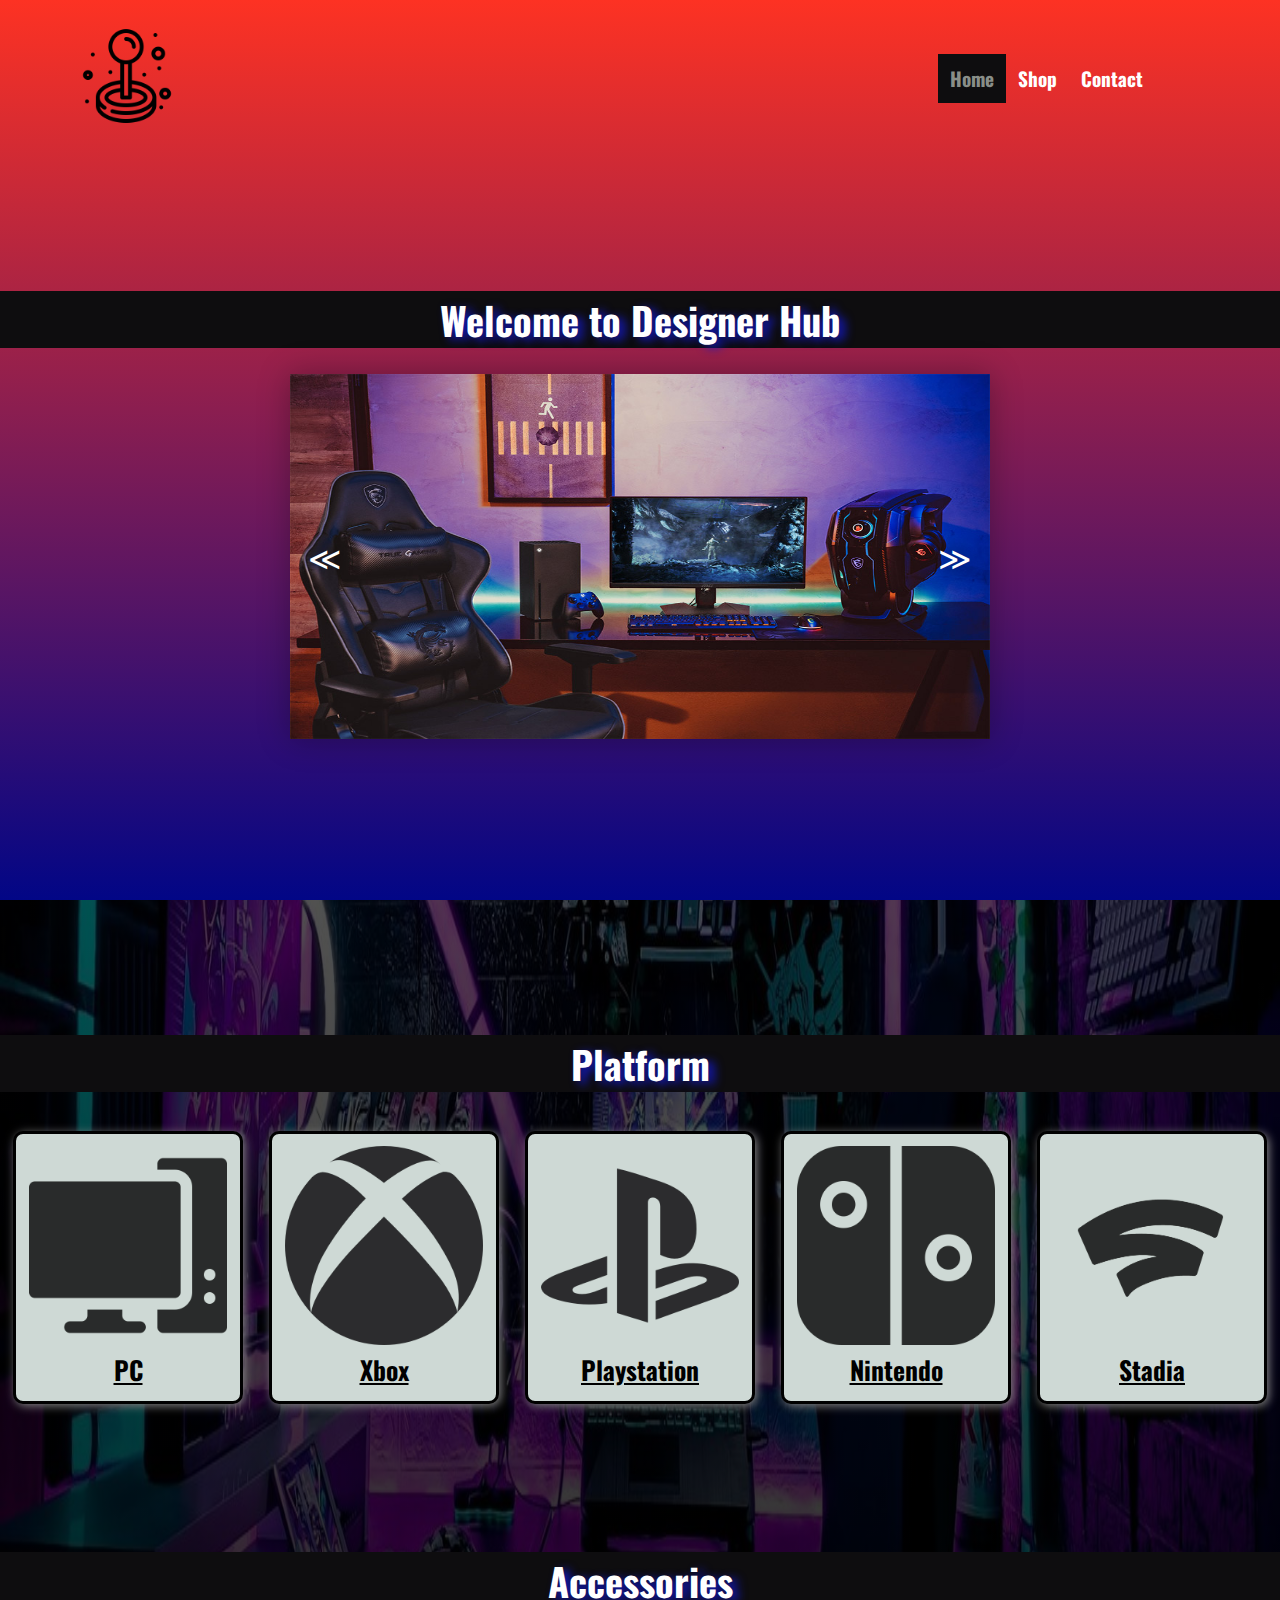
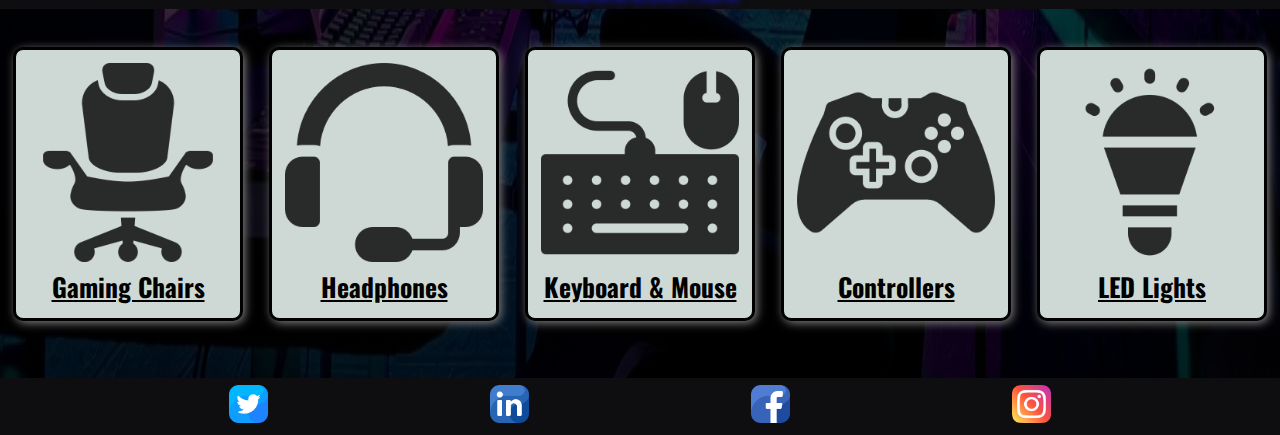
<file: index.html>
<!DOCTYPE html>
<html lang="en">
  <head>
    <meta charset="UTF-8" />
    <meta http-equiv="X-UA-Compatible" content="IE=edge" />
    <meta name="viewport" content="width=device-width, initial-scale=1.0" />
    <link rel="stylesheet" href="nav.css" />
    <link rel="stylesheet" href="cards.css" />
    <!-- <link rel="stylesheet" href="footer.css" /> -->
    <link
      rel="stylesheet"
      href="https://cdnjs.cloudflare.com/ajax/libs/font-awesome/4.7.0/css/font-awesome.min.css"
    />

    <title>Home</title>
  </head>
  <body>
    <header>
      <!-- Nav Bar -->
      <nav id="nav">
        <a href="index.html"
          ><img class="img" src="images/joystick.png" alt="Snack"
        /></a>
        <article class="navbar" id="topnavbar">
          <a href=""></a>
          <a href=""></a>
          <a href="contact.html">Contact</a>
          <a href="shop.html">Shop</a>
          <a href="index.html" class="active">Home</a>
          <a href="javascript:void(0);" class="icon" onclick="menu()">
            <i class="fa fa-bars"></i>
          </a>
        </article>
      </nav>
      <!-- Sliders -->
      <h1 class="title">Welcome to Designer Hub</h1>
      <section class="slide_container">
        <main class="slides">
          <article id="slider">
            <ul id="slideWrap">
              <li><img src="images-items/gamingsetup1.jpeg" alt="" /></li>
              <li><img src="images-items/pcsetup1.jpeg" alt="" /></li>
              <li><img src="images-items/Controllerd2.jpeg" alt="" /></li>
              <li><img src="images-items/headphones1.jpeg" alt="" /></li>
              <li><img src="images-items/key1.webp" alt="" /></li>
            </ul>
            <a id="prev" href="#">&#8810;</a>
            <a id="next" href="#">&#8811;</a>
          </article>
        </main>
      </section>
    </header>
    <!-- Shop Links -->
    <section class="bg">
      <h1 class="title">Platform</h1>
      <main class="cart">
        <article class="part">
          <div class="card">
            <div class="itempic">
              <a href="shop.html"><img src="images/pc.png" alt="PC" /></a>
            </div>
            <div class="itemtitle">PC</div>
          </div>

          <div class="card">
            <div class="itempic">
              <a href="shop.html"><img src="images/xbox.png" alt="Xbox" /></a>
            </div>
            <div class="itemtitle">Xbox</div>
          </div>

          <div class="card">
            <div class="itempic">
              <a href="shop.html"
                ><img src="images/playstation.png" alt="Playstation"
              /></a>
            </div>
            <div class="itemtitle">Playstation</div>
          </div>

          <div class="card">
            <div class="itempic">
              <a href="shop.html"
                ><img src="images/nintendo.png" alt="Nintendo"
              /></a>
            </div>
            <div class="itemtitle">Nintendo</div>
          </div>

          <div class="card">
            <div class="itempic">
              <a href="shop.html"
                ><img src="images/stadia.png" alt="Stadia"
              /></a>
            </div>
            <div class="itemtitle">Stadia</div>
          </div>
        </article>
      </main>
    </section>
    <section>
      <h1 class="title">Accessories</h1>
      <div class="cart">
        <div class="part">
          <div class="card">
            <div class="itempic">
              <a href="shop.html"
                ><img src="images/chair.png" alt="Gaming_Chairs"
              /></a>
            </div>
            <div class="itemtitle">Gaming Chairs</div>
          </div>

          <div class="card">
            <div class="itempic">
              <a href="shop.html"
                ><img src="images/headphones.png" alt="Headphones"
              /></a>
            </div>
            <div class="itemtitle">Headphones</div>
          </div>

          <div class="card">
            <div class="itempic">
              <a href="shop.html"
                ><img src="images/electric-keyboard.png" alt="Keyboard_&_Mouse"
              /></a>
            </div>
            <div class="itemtitle">Keyboard & Mouse</div>
          </div>

          <div class="card">
            <div class="itempic">
              <a href="shop.html"
                ><img src="images/game-controller.png" alt="Controllers"
              /></a>
            </div>
            <div class="itemtitle">Controllers</div>
          </div>

          <div class="card">
            <div class="itempic">
              <a href="shop.html"
                ><img src="images/lightbulb.png" alt="LED"
              /></a>
            </div>
            <div class="itemtitle">LED Lights</div>
          </div>
        </div>
      </div>
    </section>
    <!-- Footer -->
    <footer>
      <article class="footerimg">
        <a href="http://www.twitter.com"
          ><img src="Imgs/twitter.png" alt="twitter"
        /></a>
      </article>
      <article class="footerimg">
        <a href="http://www.linkedin.com"
          ><img src="Imgs/linkedin.png" alt="linkedin"
        /></a>
      </article>
      <article class="footerimg">
        <a href="http://www.facebook.com"
          ><img src="Imgs/facebook.png" alt="facebook"
        /></a>
      </article>
      <article class="footerimg">
        <a href="http://www.instagram.com"
          ><img src="Imgs/instagram.png" alt="instagram"
        /></a>
      </article>
    </footer>
    <script src="script.js"></script>
  </body>
</html>
</file>
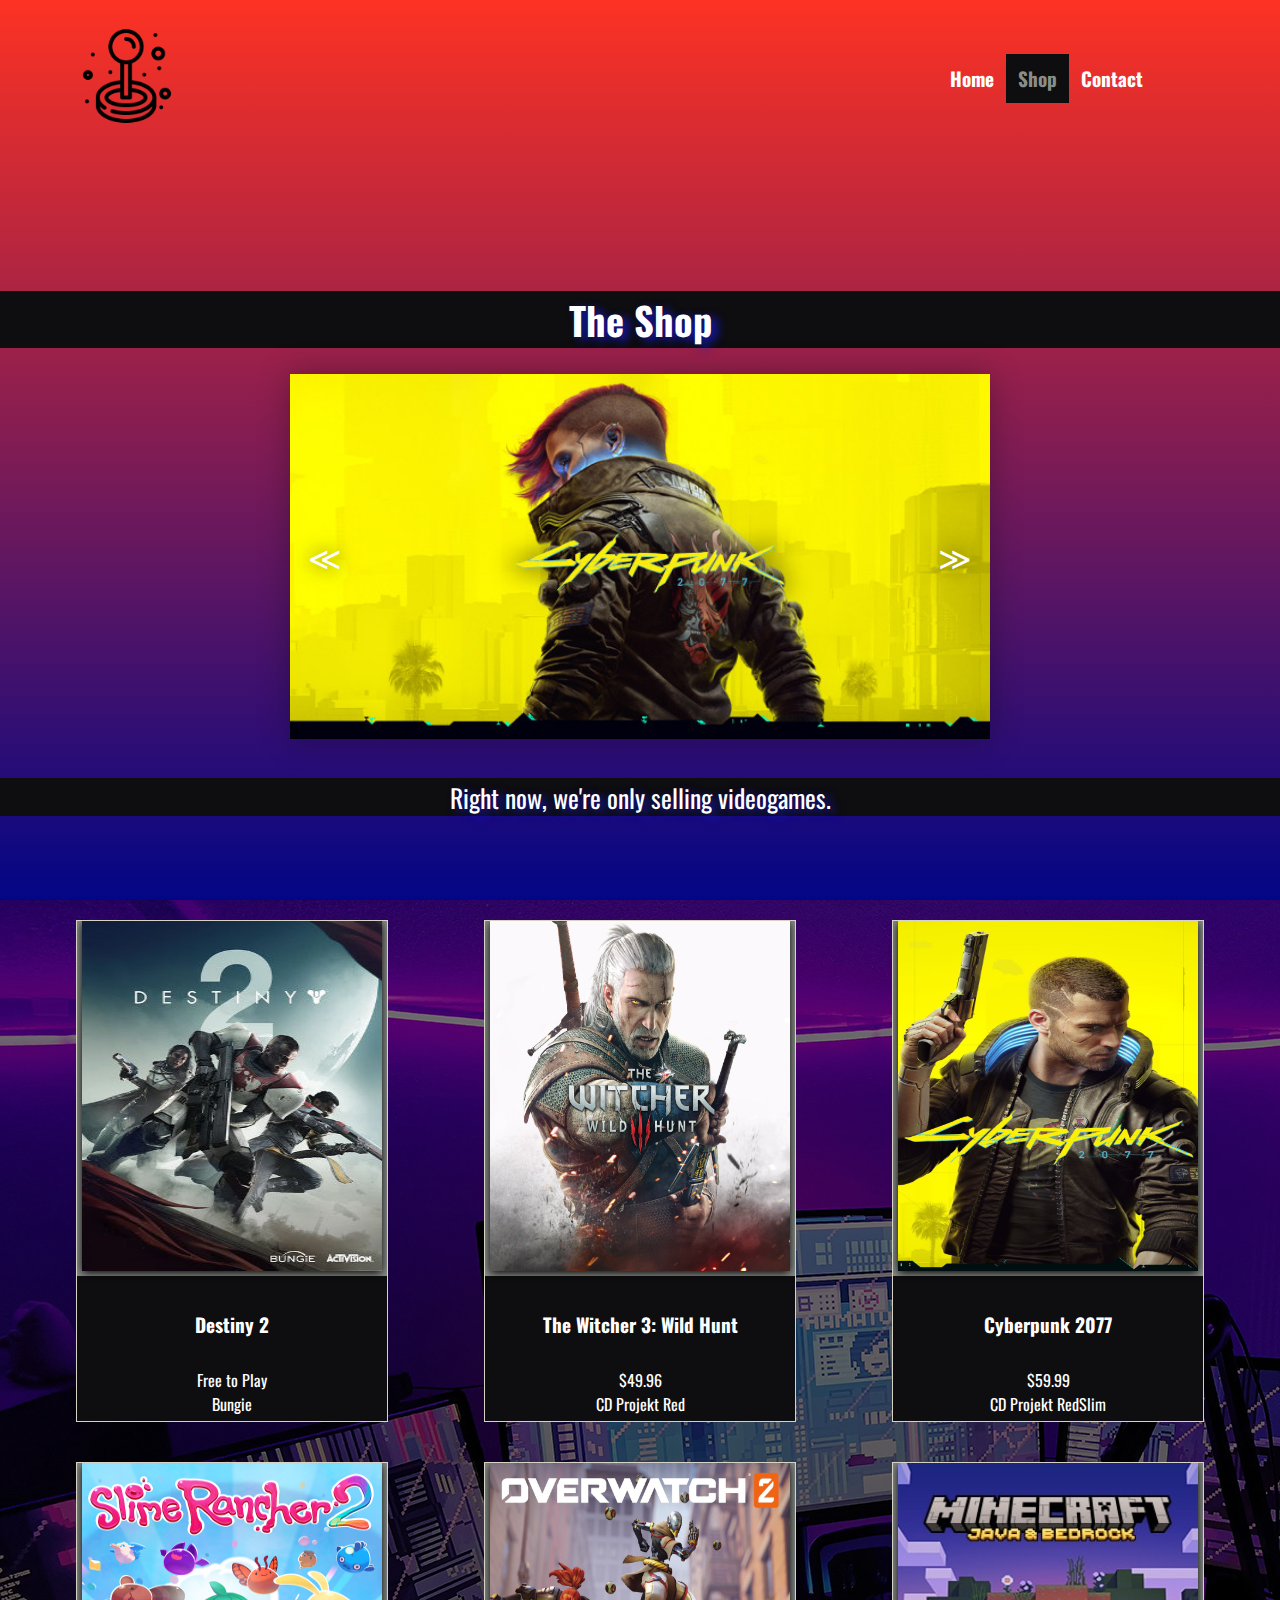
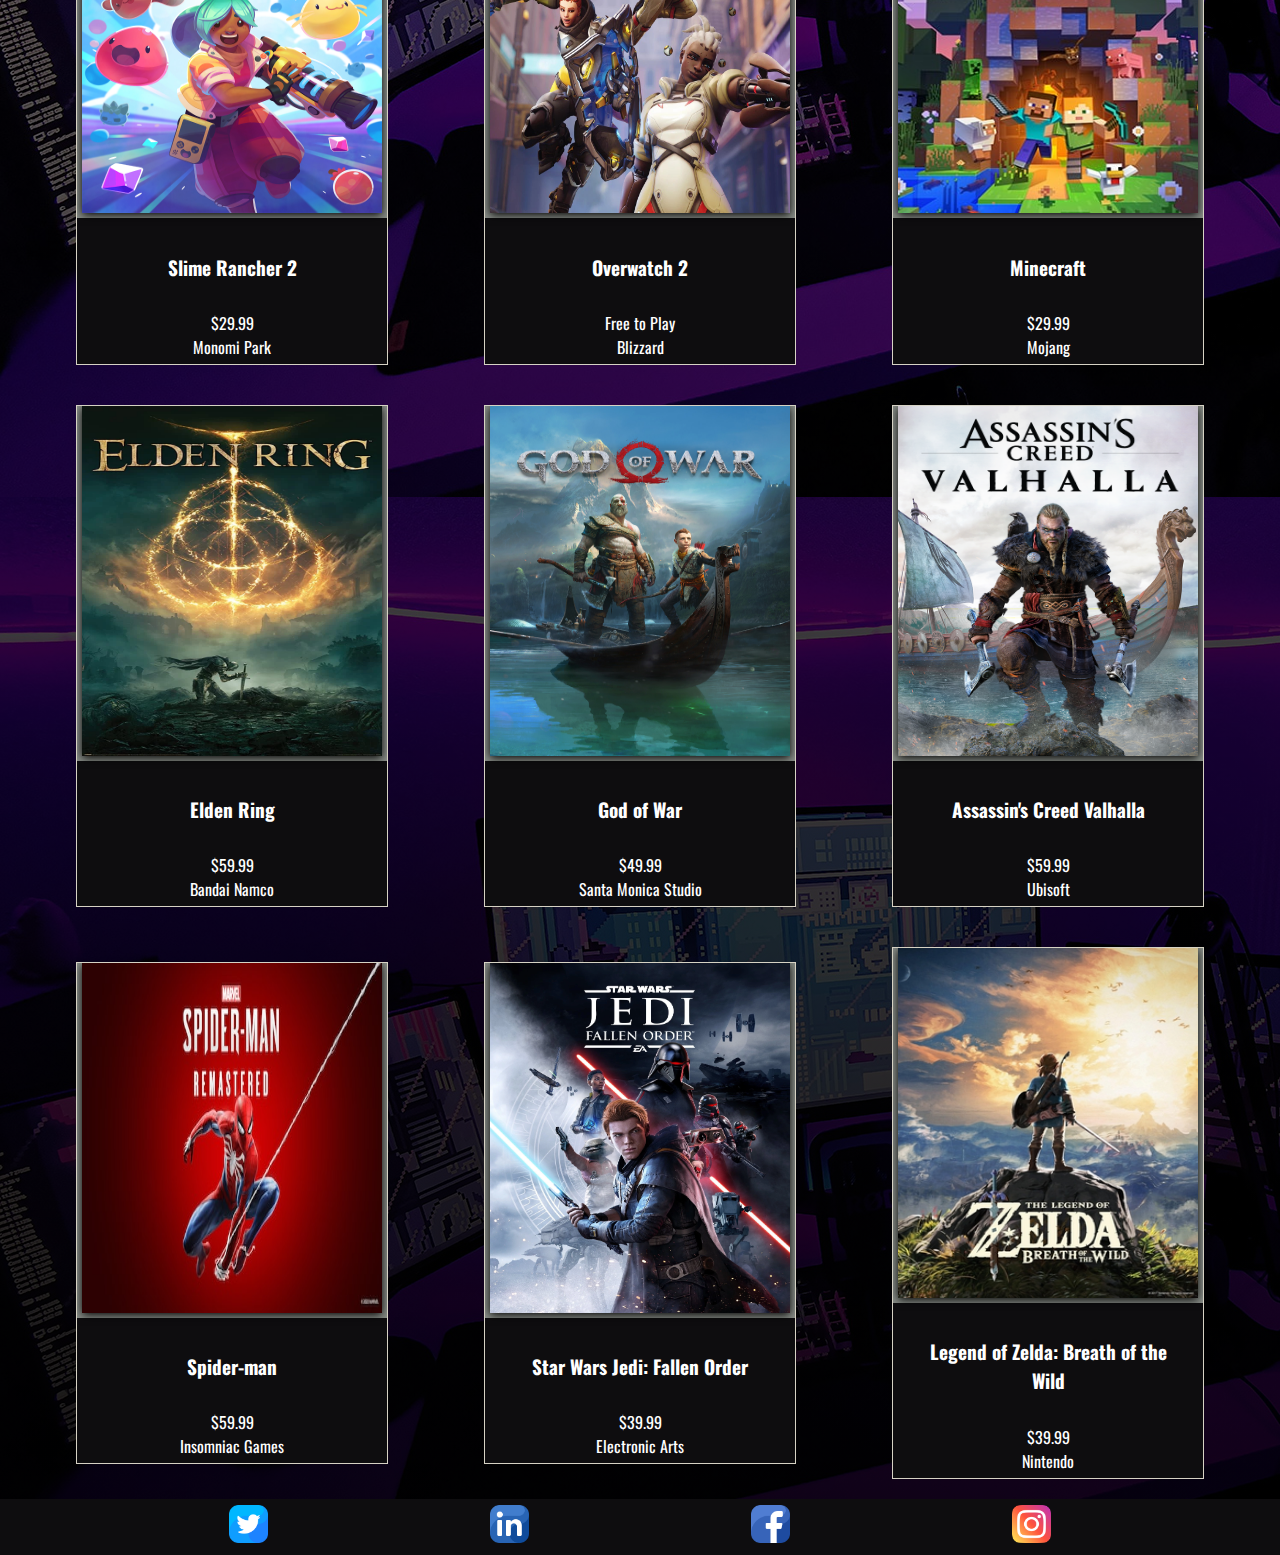
<file: shop.html>
<!DOCTYPE html>
<html lang="en">
  <head>
    <meta charset="UTF-8" />
    <meta http-equiv="X-UA-Compatible" content="IE=edge" />
    <meta name="viewport" content="width=device-width, initial-scale=1.0" />
    <link rel="stylesheet" href="nav.css" />
    <link rel="stylesheet" href="shop.css" />
    <link
      rel="stylesheet"
      href="https://cdnjs.cloudflare.com/ajax/libs/font-awesome/4.7.0/css/font-awesome.min.css"
    />

    <title>Shop</title>
  </head>
  <body>
    <header>
      <nav id="nav">
        <a href="index.html"
          ><img class="img" src="images/joystick.png" alt="Snack"
        /></a>
        <article class="navbar" id="topnavbar">
          <a href=""></a>
          <a href=""></a>
          <a href="contact.html">Contact</a>
          <a href="shop.html" class="active">Shop</a>
          <a href="index.html">Home</a>
          <a href="javascript:void(0);" class="icon" onclick="menu()">
            <i class="fa fa-bars"></i>
          </a>
        </article>
      </nav>
      <!-- Shop Page Slider -->
      <h1 class="title">The Shop</h1>

      <section class="slide_container">
        <main class="slides">
          <article id="slider">
            <ul id="slideWrap">
              <li><img src="images-items/CP2.jpeg" alt="" /></li>
              <li><img src="images-items/Fallout.jpeg" alt="" /></li>
              <li><img src="images-items/BOTW2.avif" alt="" /></li>
              <li><img src="images-items/GOW2.webp" alt="" /></li>
              <li><img src="images-items/MC2.jpeg" alt="" /></li>
            </ul>
            <a id="prev" href="#">&#8810;</a>
            <a id="next" href="#">&#8811;</a>
          </article>
        </main>
      </section>
      <p class="title">Right now, we're only selling videogames.</p>
    </header>
    <div class="shop-container">
      <div id="shopping"></div>
    </div>
    <footer>
      <article class="footerimg">
        <a href="http://www.twitter.com"
          ><img src="Imgs/twitter.png" alt="twitter"
        /></a>
      </article>
      <article class="footerimg">
        <a href="http://www.linkedin.com"
          ><img src="Imgs/linkedin.png" alt="linkedin"
        /></a>
      </article>
      <article class="footerimg">
        <a href="http://www.facebook.com"
          ><img src="Imgs/facebook.png" alt="facebook"
        /></a>
      </article>
      <article class="footerimg">
        <a href="http://www.instagram.com"
          ><img src="Imgs/instagram.png" alt="instagram"
        /></a>
      </article>
    </footer>
    <script src="script.js"></script>
  </body>
</html>
</file>
<file: nav.css>
body {
  padding: 0;
  margin: 0;
  font-family: "Oswald", sans-serif;
}
/* Nav Bar Begins Here */
header {
  min-height: 100vh;
  width: 100%;
  background-image: linear-gradient(rgb(253, 50, 35), rgb(2, 6, 134));
  background-position: center;
  background-size: cover;
  /* position: relative; */
}

header .img {
  width: 100px;
  filter: saturate(80%);
}
nav {
  display: flex;
  padding: 2% 6%;
  justify-content: space-between;
  align-items: center;
}
/* Style the links inside the navigation bar */
.navbar a {
  float: right;
  display: block;
  color: white;
  text-align: center;
  padding: 10px 12px;
  text-decoration: none;
  font-size: 1.5vw;
  font-weight: bolder;
}
/* Change the color of links on hover */
.navbar a:hover {
  background-color: #898e88;
  color: #0e0d0f;
}
/* highlight current page. */
.navbar a.active {
  background-color: #0e0d0f;
  color: #898e88;
}
/* hides nav for small screens. */
.navbar .icon {
  display: none;
}

/* Slider Begins Here */
/* Position of Sliders */
.slide_container {
  display: flex;
  flex-direction: row;
  flex-wrap: nowrap;
  justify-content: center;
  align-items: center;
  align-content: stretch;
  padding-bottom: 30px;
}
#slider {
  position: relative;
  width: 700px;
  height: 365px;

  overflow: hidden;
  box-shadow: 0 0 30px rgba(0, 0, 0, 0.3);
}
/* Positions the pictures within container */
#slider ul {
  position: relative;
  list-style: none;
  height: 100%;
  width: 10000%;
  padding: 0;
  margin: 0;
  transition: all 750ms ease;
  left: 0;
}
#slider ul li {
  position: relative;
  height: 100%;

  float: left;
}
/* match size of images to container */
#slider ul li img {
  width: 700px;
  height: 365px;
}
#slider #prev,
#slider #next {
  width: 50px;
  line-height: 50px;
  text-align: center;
  color: white;
  text-decoration: none;
  position: absolute;
  top: 50%;
  border-radius: 50%;
  font-size: 2rem;
  text-shadow: 0 0 20px rgba(0, 0, 0, 0.6);
  transform: translateY(-50%);
  transition: all 150ms ease;
}
#slider #prev {
  left: 10px;
}
#slider #next {
  right: 10px;
}

#slider #prev:hover,
#slider #next:hover {
  background-color: rgba(0, 0, 0, 0.5);
  text-shadow: 0;
}

@media screen and (max-width: 700px) {
  header {
    min-height: 50vh;
  }
  #nav img {
    height: 70px;
    width: 70px;
  }
  .navbar a {
    display: none;
  }
  .navbar a.icon {
    float: right;
    display: block;
  }
  #slider {
    width: 620px;
    height: 265px;
  }
  #slider ul li img {
    width: 620px;
    height: 265px;
  }
}

@media screen and (max-width: 500px) {
  header {
    min-height: 50vh;
  }
  #nav img {
    height: 40px;
    width: 40px;
  }
  .navbar.responsive {
    position: relative;
  }
  .navbar.responsive a.icon {
    position: absolute;
    right: 0;
    top: 0;
  }
  .navbar.responsive a {
    float: none;
    display: block;
    text-align: left;
  }
  #slider {
    width: 410px;
    height: 265px;
  }
  #slider ul li img {
    width: 410px;
    height: 265px;
  }
}
@media screen and (max-width: 410px) {
  header {
    min-height: 50vh;
  }
  #slider {
    width: 310px;
    height: 165px;
  }
  #slider ul li img {
    width: 310px;
    height: 165px;
  }
}
</file>
<file: cards.css>
@import url("https://fonts.googleapis.com/css2?family=Oswald&display=swap");

body {
  padding: 0;
  margin: 0;
  background-image: linear-gradient(rgba(0, 0, 0, 0.5), rgba(0, 0, 0, 0.899)),
    url(images/setup.jpeg);
  background-position: center;
  background-size: cover;
  background-repeat: no-repeat;
  font-family: "Oswald", sans-serif;
}

.title {
  text-align: center;
  font-size: 3vw;
  text-shadow: 6px 3px 10px rgb(20, 25, 192);
  color: white;
  margin-top: 15vh;
  background-color: #0e0d0f;
}

.part {
  display: flex;
  width: 100%;
  height: 100%;
  flex: 1;
  flex-direction: row;
}

.card {
  width: 30vw;
  background-color: #ced9d5;
  border-radius: 10px;
  margin: 1vw;
  box-shadow: 2px 2px 10px gray;
  color: black;
  height: auto;
  flex: 1;
  display: flex;
  flex-direction: column;
}

.card {
  padding: 1vw;
  border: solid black;
}

.itempic img {
  width: 100%;
  border-top-right-radius: 10px;
  border-top-left-radius: 10px;
  border-bottom-left-radius: 10px;
  border-bottom-right-radius: 10px;
  filter: saturate(60%);
  filter: opacity(80%);
}

.itempic img:hover {
  -webkit-transform: scale(1.05);
  transform: scale(1.05);
  transition: 1s;
}

.itemtitle {
  text-align: center;
  font-size: 2vw;
  font-weight: bolder;
  text-decoration: underline;
}

.footerimg {
  width: 3vw;
}

footer img {
  width: 100%;
}

footer {
  margin-top: 5vh;
  display: flex;
  flex-direction: row;
  justify-content: space-evenly;
  padding: 0.5vw 0.5vw;
  background-color: #0e0d0f;
  position: relative;
}

@media screen and (max-width: 600px) {
  .itemsection {
    font-size: 6vw;
  }

  .itemtitle {
    font-size: 4vw;
  }
}
@media screen {
  body {
    background-size: 100vw 270vh;
  }
}
</file>
<file: shop.css>
@import url("https://fonts.googleapis.com/css2?family=Oswald&display=swap");

body {
  padding: 0;
  margin: 0;
  background-color: #0e0d0f;
  background-position: center;
  background-size: cover;
  background-repeat: no-repeat;
  font-family: "Oswald", sans-serif;
}
h1 {
  text-align: center;
  font-size: 3vw;
  text-shadow: 6px 3px 10px rgb(20, 25, 192);
  color: white;
  margin-top: 15vh;
  background-color: #0e0d0f;
}
p {
  text-align: center;
  font-size: 2vw;
  text-shadow: 6px 3px 10px rgb(20, 25, 192);
  color: white;
  margin-top: 1vh;
  background-color: #0e0d0f;
}
/* Slider Begins Here */
/* Position of Sliders */
.slide_container {
  display: flex;
  flex-direction: row;
  flex-wrap: nowrap;
  justify-content: center;
  align-items: center;
  align-content: stretch;
  padding-bottom: 30px;
}
#slider {
  position: relative;
  width: 700px;
  height: 365px;
  overflow: hidden;
  box-shadow: 0 0 30px rgba(0, 0, 0, 0.3);
}
/* Positions the pictures within container */
#slider ul {
  position: relative;
  list-style: none;
  height: 100%;
  width: 10000%;
  padding: 0;
  margin: 0;
  transition: all 750ms ease;
  left: 0;
}
#slider ul li {
  position: relative;
  height: 100%;
  float: left;
}
/* match size of images to container */
#slider ul li img {
  width: 700px;
  height: 365px;
}
#slider #prev,
#slider #next {
  width: 50px;
  line-height: 50px;
  text-align: center;
  color: white;
  text-decoration: none;
  position: absolute;
  top: 50%;
  border-radius: 50%;
  font-size: 2rem;
  text-shadow: 0 0 20px rgba(0, 0, 0, 0.6);
  transform: translateY(-50%);
  transition: all 150ms ease;
}
#slider #prev {
  left: 10px;
}
#slider #next {
  right: 10px;
}

#slider #prev:hover,
#slider #next:hover {
  background-color: rgba(0, 0, 0, 0.5);
  text-shadow: 0;
}
/* Shop Items */
.shop-container {
  display: flex;
  align-items: center;
  justify-content: space-evenly;
  flex-wrap: wrap;
  background-image: linear-gradient(rgba(0, 0, 0, 0.5), rgba(0, 0, 0, 0.899)),
    url(images-items/pcsetup1.jpeg);
}
#shopping {
  display: flex;
  flex-direction: row;
  flex-wrap: wrap;
  justify-content: space-evenly;
  align-items: center;
  align-content: center;
}
.shop-box {
  flex: 310px;
  flex-grow: 0;
  background: #0e0d0f;
  border: 1px groove #d6d2c4;
  position: relative;
  overflow: hidden;
  margin: 20px;
}
.shop-box .shop-image {
  background: #898e88;
  text-align: center;
}
.shop-box .shop-image img {
  height: 350px;
  width: 300px;
  filter: drop-shadow(0 2px 5px black);
}
.shop-box .shop-info .shop-title {
  padding: 10px;
  color: white;
  font-size: 1.2rem;
  text-align: center;
}
.shop-box .shop-info {
  text-align: center;
  padding: 5px 10px;
  color: white;
}

.footerimg {
  width: 3vw;
}

footer img {
  width: 100%;
}

footer {
  display: flex;
  flex-direction: row;
  justify-content: space-evenly;
  padding: 0.5vw 0.5vw;
  background-color: #0e0d0f;
  position: relative;
}
@media screen and (max-width: 700px) {
  #slider {
    width: 620px;
    height: 265px;
  }
  #slider ul li img {
    width: 620px;
    height: 265px;
  }
}

@media screen and (max-width: 500px) {
  #slider {
    width: 410px;
    height: 265px;
  }
  #slider ul li img {
    width: 410px;
    height: 265px;
  }
}
@media screen and (max-width: 410px) {
  #slider {
    width: 310px;
    height: 165px;
  }
  #slider ul li img {
    width: 310px;
    height: 165px;
  }
}
</file>
